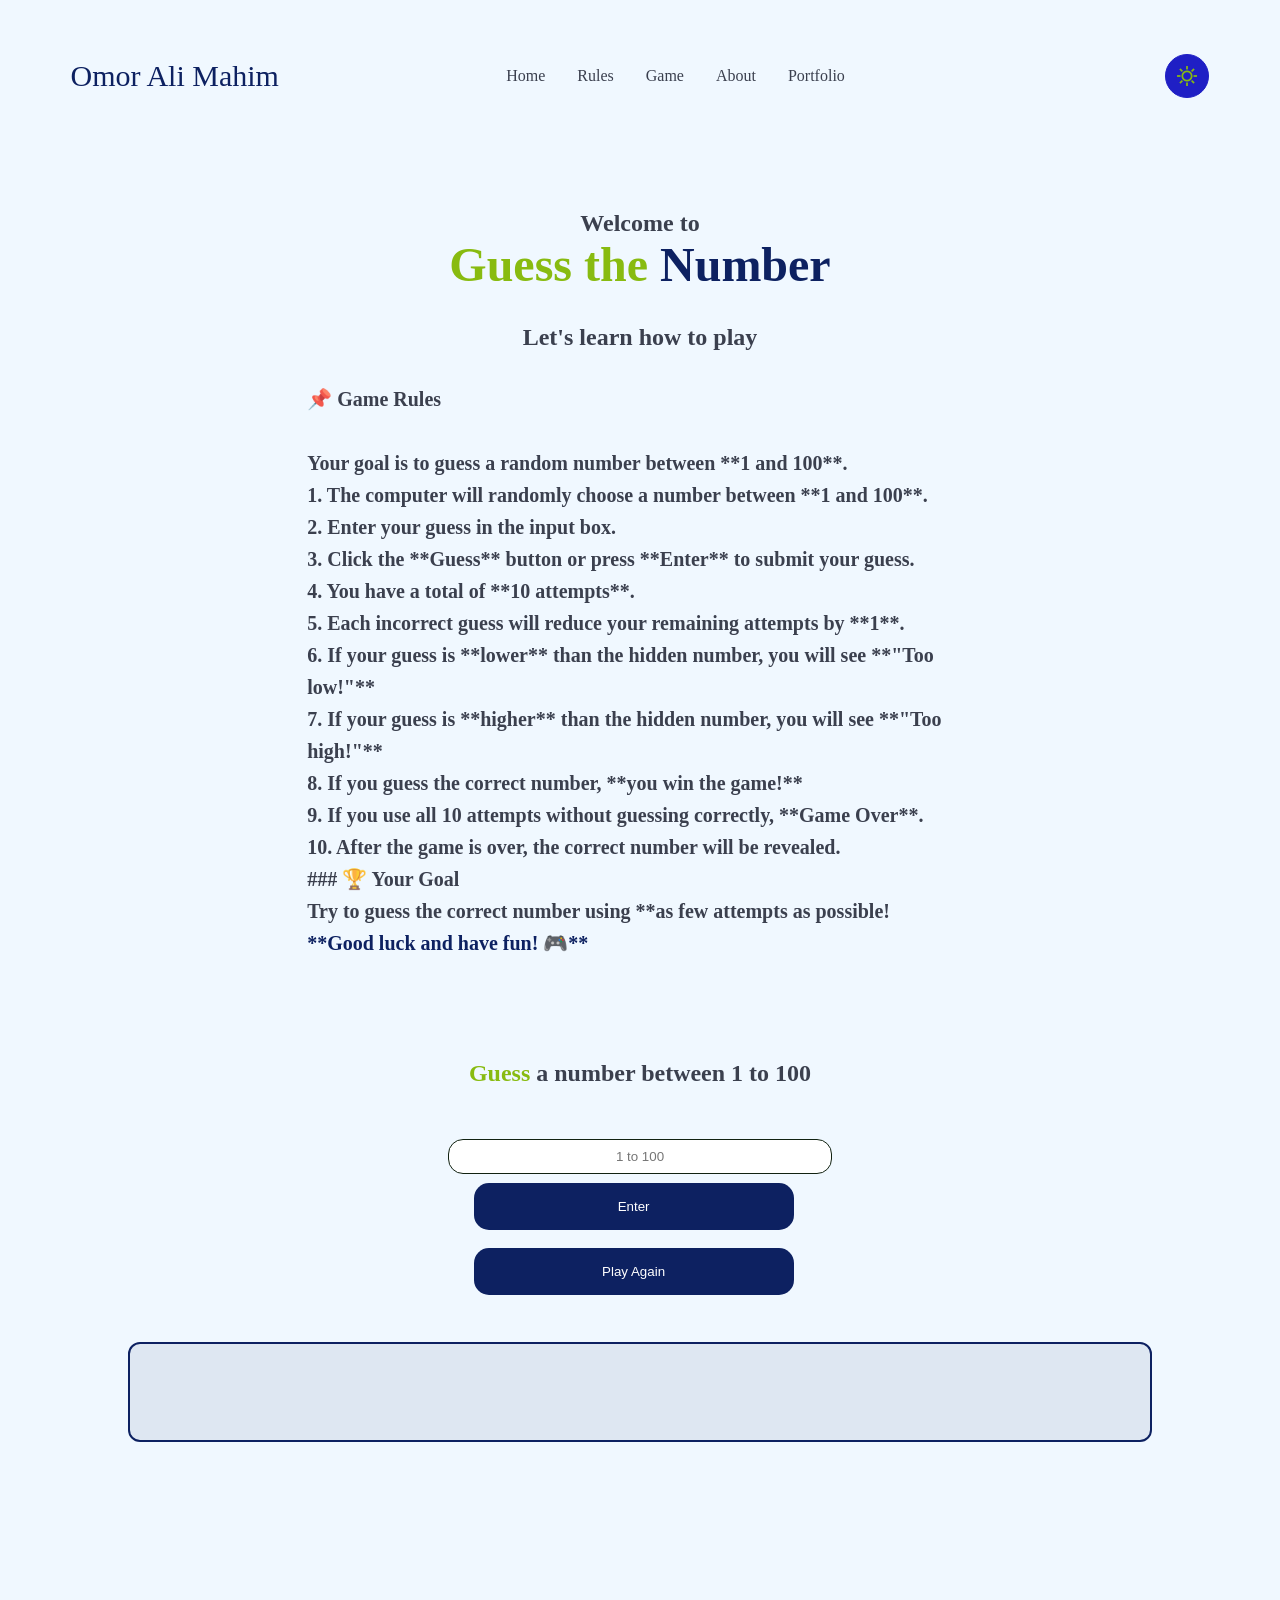
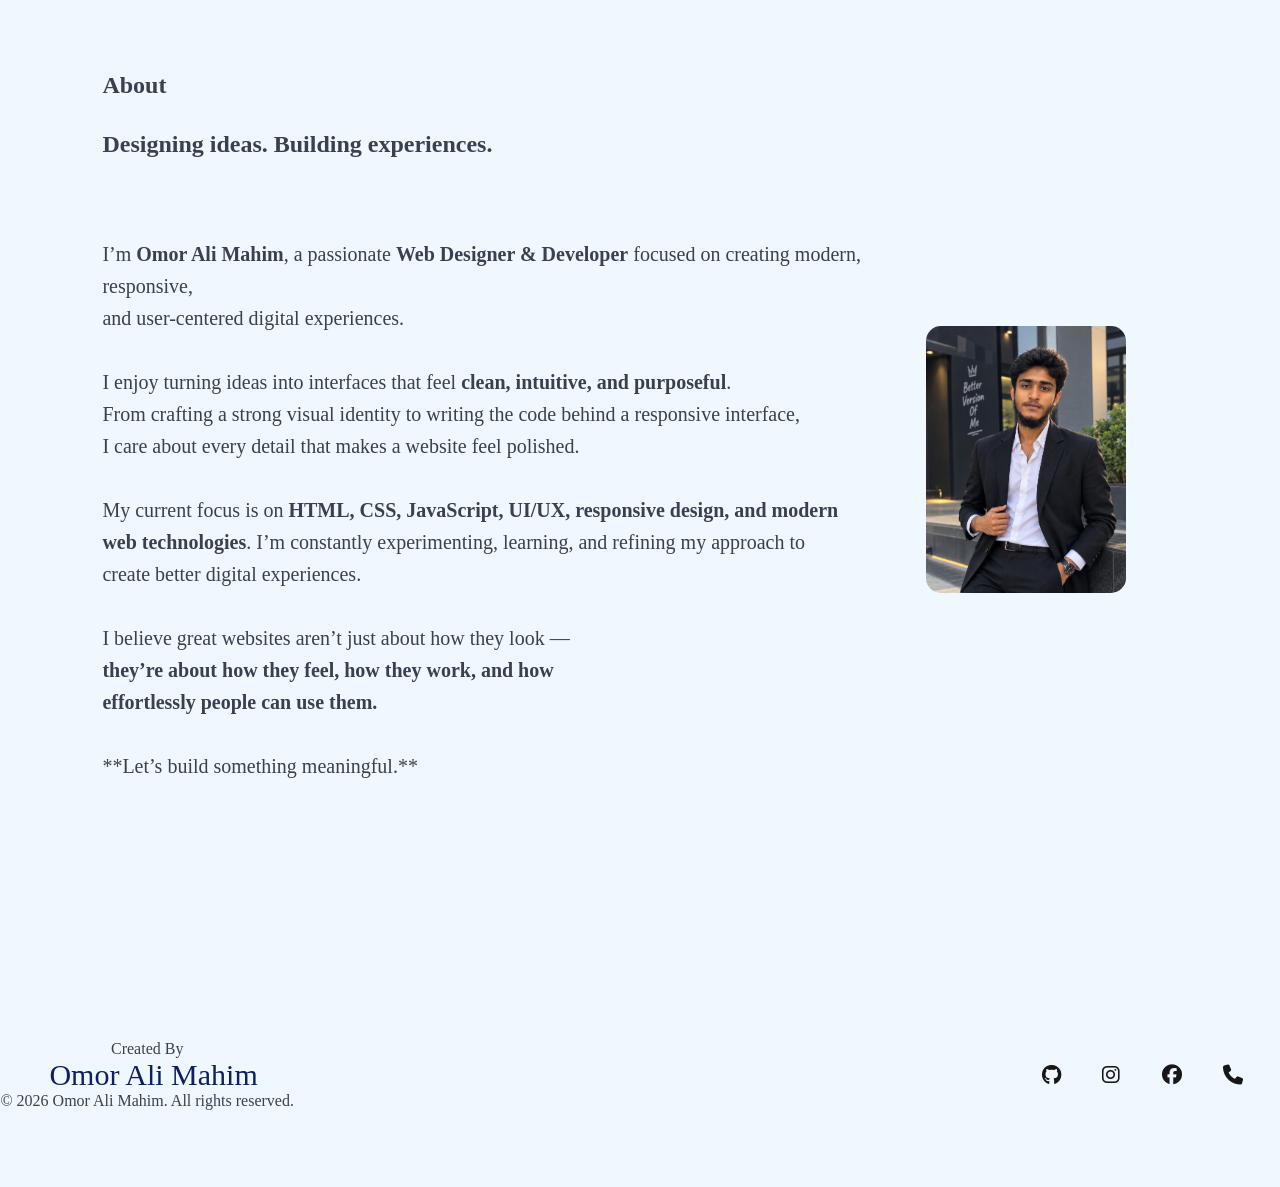
<file: Guess_the_number_Game/index.html>
<!doctype html>
<html lang="en">

    <head>
        <meta charset="UTF-8" />
        <meta name="viewport" content="width=device-width, initial-scale=1.0" />
        <title>Omor Ali Mahim | Guess the Number</title>
        <link rel="stylesheet"
            href="https://fonts.googleapis.com/css2?family=Material+Symbols+Outlined:opsz,wght,FILL,GRAD@24,300,0,-25&icon_names=sunny" />
        <link rel="stylesheet"
            href="https://fonts.googleapis.com/css2?family=Material+Symbols+Outlined:opsz,wght,FILL,GRAD@24,300,0,-25&icon_names=dark_mode" />
        <link rel="stylesheet"
            href="https://cdnjs.cloudflare.com/ajax/libs/font-awesome/6.4.0/css/all.min.css" />
        <link rel="stylesheet" href="./css/style.css" />
    </head>

    <body id="Home">
        <header class="navigation">
            <nav class="nav">
                <a href="https://omoralimahim-games.vercel.app/" class="Logo">Omor Ali Mahim</a>
                <div class="nav_item">
                    <a href="https://omoralimahim-games.vercel.app/">Home</a>
                    <a href="#rules">Rules</a>
                    <a href="#game2">Game</a>
                    <a href="#545">About</a>
                    <a href="https://omoralimahim.vercel.app/"
                        target="_blank">Portfolio</a>
                </div>
                <div>
                    <button id="theme_switch">
                        <span class="material-symbols-outlined sun">sunny</span>
                        <span
                            class="material-symbols-outlined moon">dark_mode</span>
                    </button>
                </div>
            </nav>
        </header>
        <section class="rule">
            <h1 id="rules" class="tc">Welcome to <div class="game_Name">Guess
                    the <span class="gn">Number</span></div></h1>
            <h2 class="tc">Let's learn how to play</h2>
            <h3 class="tr"> 📌 Game Rules</h3>
            <p class="tr">Your goal is to guess a random number between **1 and
                100**.<br>

                1. The computer will randomly choose a number between **1 and
                100**.<br>
                2. Enter your guess in the input box.<br>
                3. Click the **Guess** button or press **Enter** to submit your
                guess.<br>
                4. You have a total of **10 attempts**.<br>
                5. Each incorrect guess will reduce your remaining attempts by
                **1**.<br>
                6. If your guess is **lower** than the hidden number, you will
                see **"Too low!"**<br>
                7. If your guess is **higher** than the hidden number, you will
                see **"Too high!"**<br>
                8. If you guess the correct number, **you win the game!**<br>
                9. If you use all 10 attempts without guessing correctly,
                **Game Over**.<br>
                10. After the game is over, the correct number will be
                revealed.<br>

                ### 🏆 Your Goal<br>

                Try to guess the correct number using **as few attempts as
                possible!<br>

                <span id="game2">**Good luck and have fun! 🎮**</span>

            </p>
        </section>

        <section id="" class="Guess_the_number">
            <div class="guess_div">
                <h2 class="tc"><span>Guess</span> a number between 1 to 100</h2>
            </div>
            <div class="guess_div">
                <input id="userinput" type="number" placeholder="1 to 100" />
                <input class="input_btn" onclick="checkGuess()" type="button" value="Enter" />
                <button class="input_btn reset_btn" onclick="resetGame()">Play Again</button>
            </div>
            <div id="545" class="display"></div>
        </section>

        <section id="about">
            <div class="about_creator">
                <h1 class="tc2">About</h1>

                <h2 class="tc2">Designing ideas. Building experiences.</h2>
                
                <p class="tr2">

                    I’m <strong>Omor Ali Mahim</strong>, a passionate <strong>Web Designer & Developer</strong> focused on creating modern, responsive,
                    and user-centered digital experiences.

                    I enjoy turning ideas into interfaces that feel <strong>clean, intuitive, and purposeful</strong>. 
                    From crafting a strong visual identity to writing the code behind a responsive interface,
                    I care about every detail that makes a website feel polished.

                    My current focus is on <strong>HTML, CSS, JavaScript, UI/UX, responsive design, and modern 
                    web technologies</strong>. I’m constantly experimenting, learning, and refining my approach to
                    create better digital experiences.

                    I believe great websites aren’t just about how they look —
                    <strong>they’re about how they feel, how they work, and how
                    effortlessly people can use them.</strong>

                    **Let’s build something meaningful.**
                </p>
            </div>
            <div class="img"><img
                    src="./img/ChatGPT Image Aug 28, 2026, 10_17_53 PM.png"
                    alt="Omor Ali Mahim"></div>
        </section>
        <footer>
            <div class="credit">
                Created By<span class="Logo2">Omor Ali Mahim</span>
                <div class="copyright">© 2026 Omor Ali Mahim. All rights
                    reserved.</div>
            </div>
            <div class="info"></div>
            <div class="socials">
                <a href="https://github.com/OmorAliMahim" target="_blank"
                    data-tooltip="GitHub">
                    <i class="fa-brands fa-github"></i>
                </a>
                <a href="https://www.instagram.com/omoralimahim/"
                    target="_blank" data-tooltip="Instagram">
                    <i class="fa-brands fa-instagram"></i>
                </a>
                <a href="https://www.facebook.com/ms.omor.0.5" target="_blank"
                    data-tooltip="Facebook">
                    <i class="fa-brands fa-facebook"></i>
                </a>
                <a href="tel:+8801735599849" data-tooltip="Call Me">
                    <i class="fa-solid fa-phone"></i>
                </a>
            </div>
        </footer>
        <script src="./js/test.js"></script>
    </body>

</html>
</file>
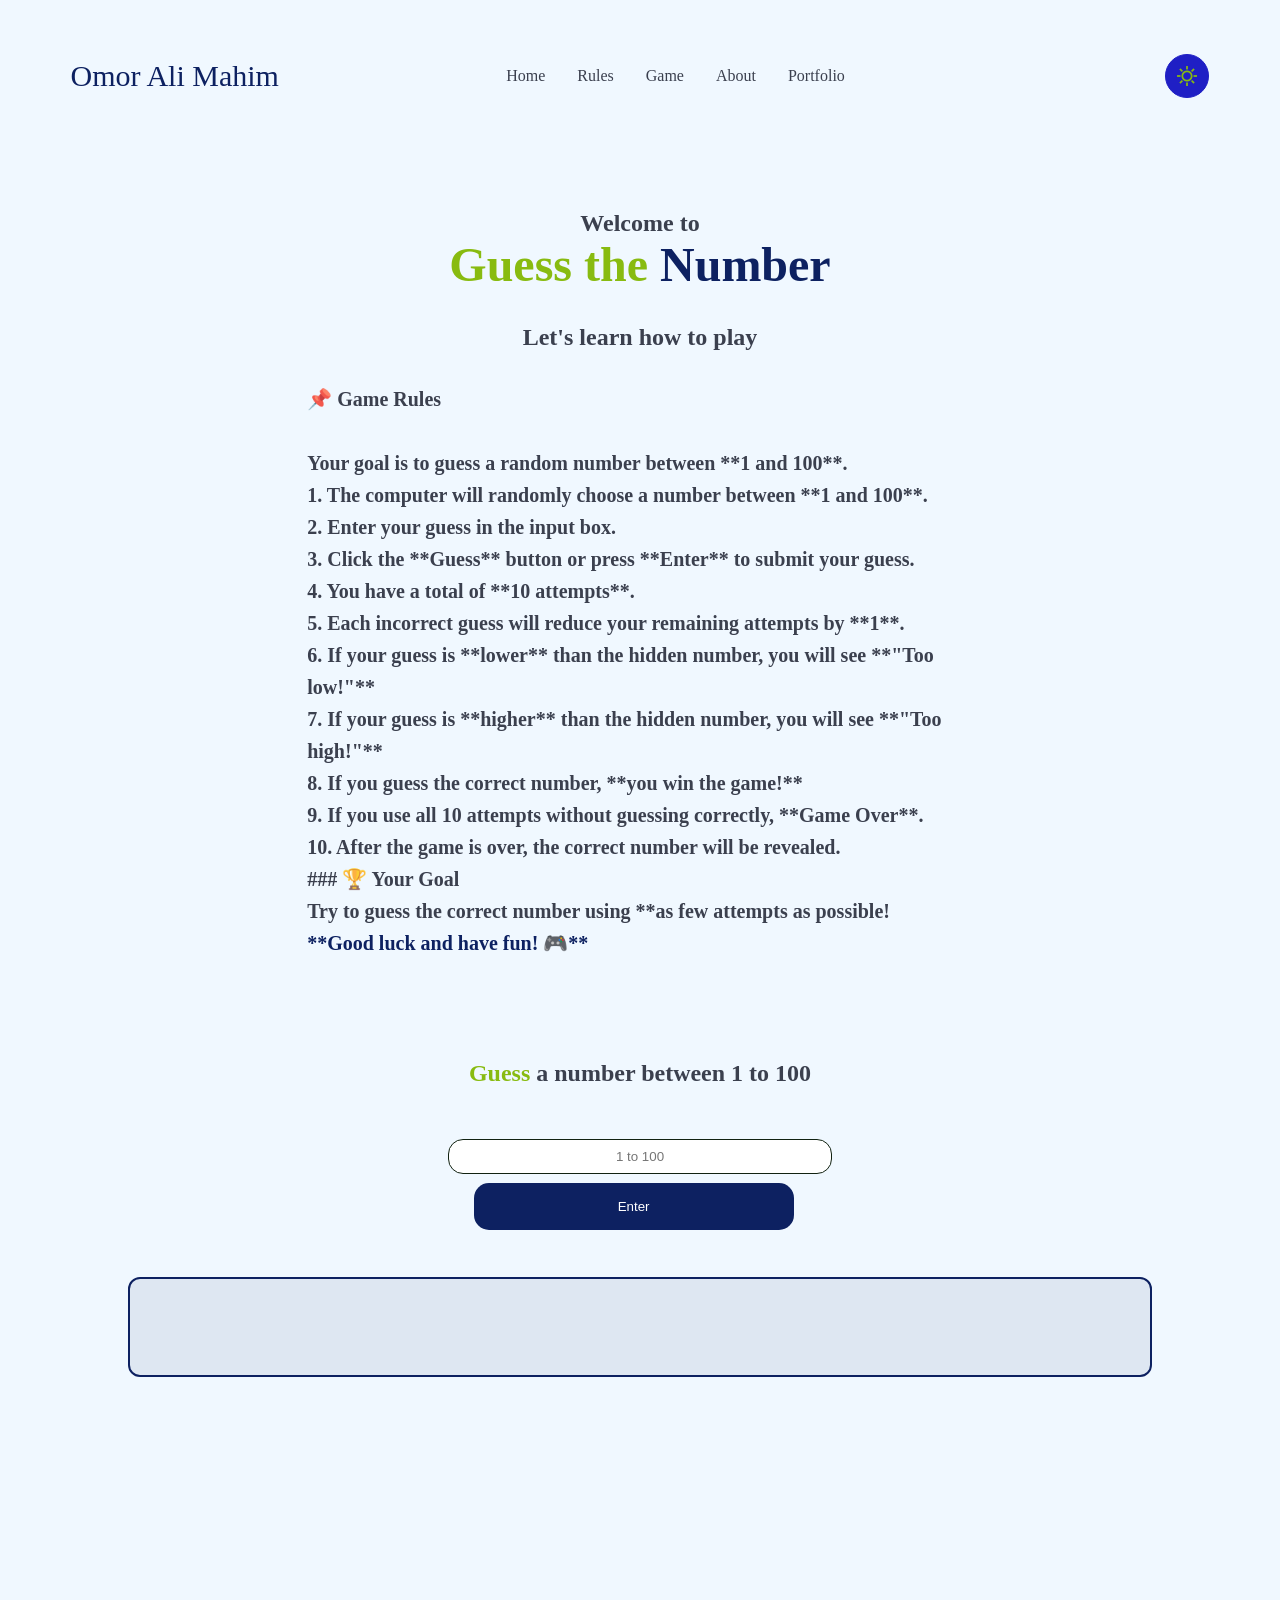
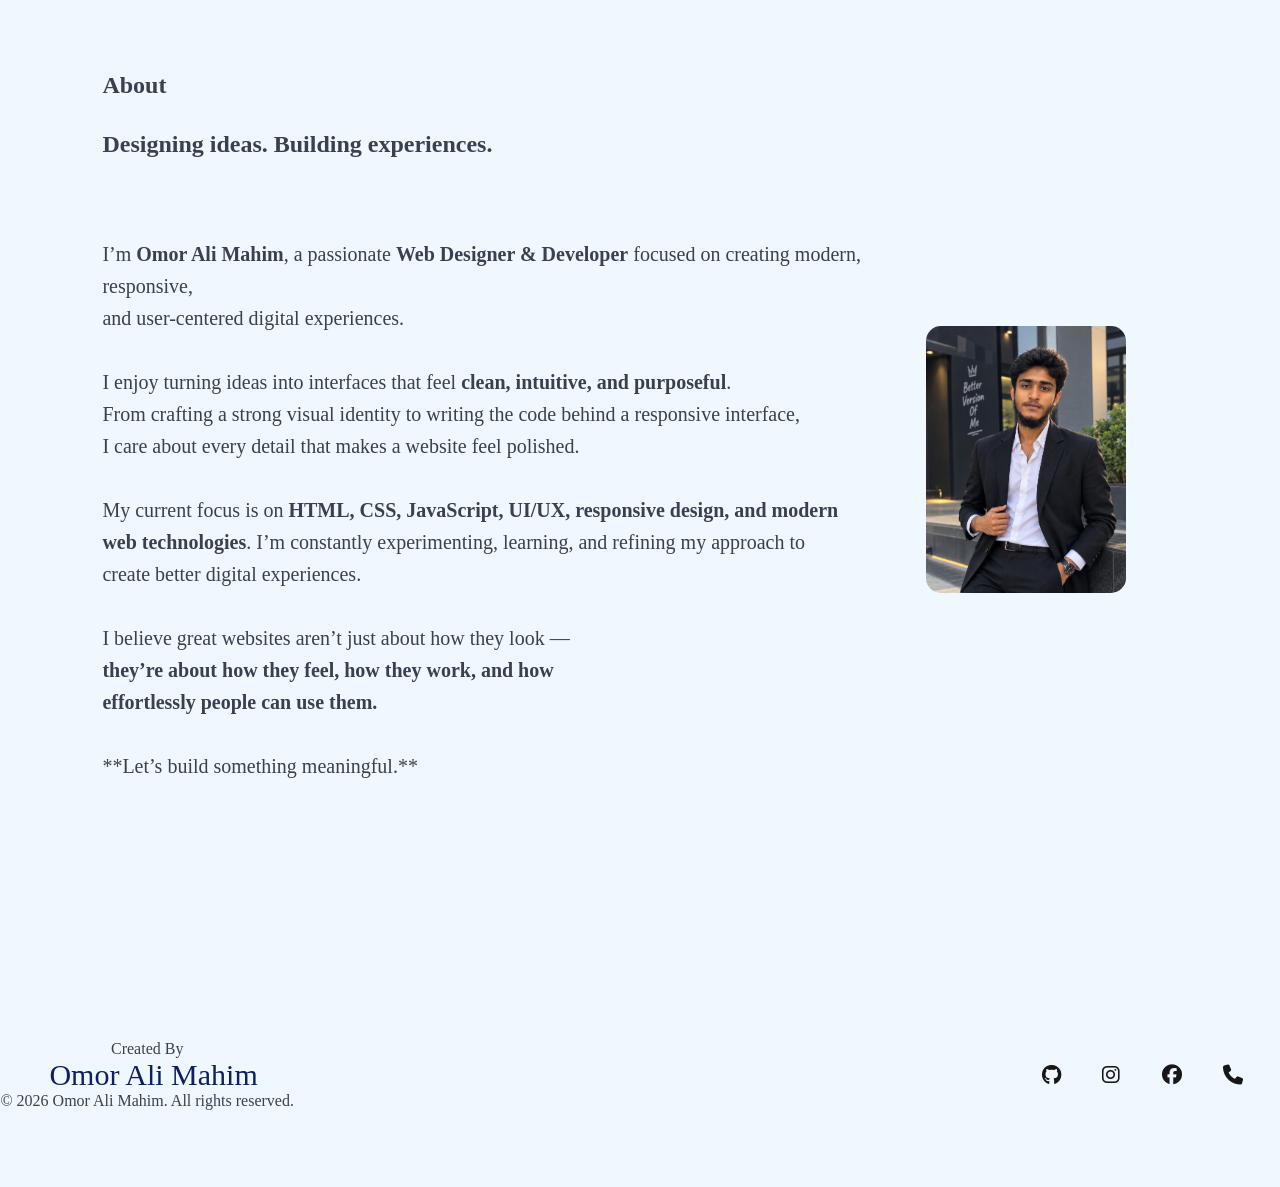
<file: Guess_the_number_Game/test.html>
<!doctype html>
<html lang="en">

    <head>
        <meta charset="UTF-8" />
        <meta name="viewport" content="width=device-width, initial-scale=1.0" />
        <title>Document</title>
        <link rel="stylesheet"
            href="https://fonts.googleapis.com/css2?family=Material+Symbols+Outlined:opsz,wght,FILL,GRAD@24,300,0,-25&icon_names=sunny" />
        <link rel="stylesheet"
            href="https://fonts.googleapis.com/css2?family=Material+Symbols+Outlined:opsz,wght,FILL,GRAD@24,300,0,-25&icon_names=dark_mode" />
        <link rel="stylesheet"
            href="https://cdnjs.cloudflare.com/ajax/libs/font-awesome/6.4.0/css/all.min.css" />
        <link rel="stylesheet" href="./css/style.css" />
    </head>

    <body id="Home">
        <header class="navigation">
            <nav class="nav">
                <div class="Logo">Omor Ali Mahim</div>
                <div class="nav_item">
                    <a href="#Home">Home</a>
                    <a href="#rules">Rules</a>
                    <a href="#game2">Game</a>
                    <a href="#about">About</a>
                    <a href="https://omoralimahim.vercel.app/"
                        target="_blank">Portfolio</a>
                </div>
                <div>
                    <button id="theme_switch">
                        <span class="material-symbols-outlined sun">sunny</span>
                        <span
                            class="material-symbols-outlined moon">dark_mode</span>
                    </button>
                </div>
            </nav>
        </header>
        <section class="rule">
            <h1 id="rules" class="tc">Welcome to <div class="game_Name">Guess
                    the <span class="gn">Number</span></div></h1>
            <h2 class="tc">Let's learn how to play</h2>
            <h3 class="tr"> 📌 Game Rules</h3>
            <p class="tr">Your goal is to guess a random number between **1 and
                100**.<br>

                1. The computer will randomly choose a number between **1 and
                100**.<br>
                2. Enter your guess in the input box.<br>
                3. Click the **Guess** button or press **Enter** to submit your
                guess.<br>
                4. You have a total of **10 attempts**.<br>
                5. Each incorrect guess will reduce your remaining attempts by
                **1**.<br>
                6. If your guess is **lower** than the hidden number, you will
                see **"Too low!"**<br>
                7. If your guess is **higher** than the hidden number, you will
                see **"Too high!"**<br>
                8. If you guess the correct number, **you win the game!**<br>
                9. If you use all 10 attempts without guessing correctly,
                **Game Over**.<br>
                10. After the game is over, the correct number will be
                revealed.<br>

                ### 🏆 Your Goal<br>

                Try to guess the correct number using **as few attempts as
                possible!<br>

                <span id="game2">**Good luck and have fun! 🎮**</span>

            </p>
        </section>

        <section id="" class="Guess_the_number">
            <div class="guess_div">
                <h2 class="tc"><span>Guess</span> a number between 1 to 100</h2>
            </div>
            <div class="guess_div">
                <input id="userinput" type="number" placeholder="1 to 100" />
                <input class="input_btn" onclick="checkGuess()" type="button"
                    value="Enter" />
            </div>
            <div class="display"></div>
        </section>

        <section id="about">
            <div class="about_creator">
                <h1 class="tc2">About</h1>

                <h2 class="tc2">Designing ideas. Building experiences.</h2>
                
                <p class="tr2">

                    I’m <strong>Omor Ali Mahim</strong>, a passionate <strong>Web Designer & Developer</strong> focused on creating modern, responsive,
                    and user-centered digital experiences.

                    I enjoy turning ideas into interfaces that feel <strong>clean, intuitive, and purposeful</strong>. 
                    From crafting a strong visual identity to writing the code behind a responsive interface,
                    I care about every detail that makes a website feel polished.

                    My current focus is on <strong>HTML, CSS, JavaScript, UI/UX, responsive design, and modern 
                    web technologies</strong>. I’m constantly experimenting, learning, and refining my approach to
                    create better digital experiences.

                    I believe great websites aren’t just about how they look —
                    <strong>they’re about how they feel, how they work, and how
                    effortlessly people can use them.</strong>

                    **Let’s build something meaningful.**
                </p>
            </div>
            <div class="img"><img
                    src="./img/ChatGPT Image Aug 28, 2026, 10_17_53 PM.png"
                    alt="Omor Ali Mahim"></div>
        </section>
        <footer>
            <div class="credit">
                Created By<span class="Logo2">Omor Ali Mahim</span>
                <div class="copyright">© 2026 Omor Ali Mahim. All rights
                    reserved.</div>
            </div>
            <div class="info"></div>
            <div class="socials">
                <a href="https://github.com/OmorAliMahim" target="_blank"
                    data-tooltip="GitHub">
                    <i class="fa-brands fa-github"></i>
                </a>
                <a href="https://www.instagram.com/omoralimahim/"
                    target="_blank" data-tooltip="Instagram">
                    <i class="fa-brands fa-instagram"></i>
                </a>
                <a href="https://www.facebook.com/ms.omor.0.5" target="_blank"
                    data-tooltip="Facebook">
                    <i class="fa-brands fa-facebook"></i>
                </a>
                <a href="tel:+8801735599849" data-tooltip="Call Me">
                    <i class="fa-solid fa-phone"></i>
                </a>
            </div>
        </footer>
        <script src="./js/test.js"></script>
    </body>

</html>
</file>
<file: Guess_the_number_Game/css/style.css>
/* Desktop - default styles */
* {
    padding: 0;
    margin: 0;
    box-sizing: border-box;
}

:root {
    --theme-color: #0d2161;
    --theme-bg: #f0f8ff;
    --btn: rgb(31, 31, 197);
    --socials: #181717;
    --text-color: rgba(34, 38, 54, 0.884);
    --display: rgba(13, 33, 97, 0.08);
    --btn-bg: #0d2161;
}

body {
    background-color: var(--theme-bg);
    max-width: 100%;
    overflow-x: hidden;
}

#mobile_theme_switch {
    display: none;
}

.dark {
    --btn-bg: rgb(31, 31, 197);
    --theme-color: #f0f8ff !important;
    --theme-bg: #0d2161;
    --btn: rgb(85, 85, 212);
    --socials: #f0f8ff;
    --socials-hover: #121;
    --text-color: #f0f8ff;
    --display: rgba(255, 255, 255, 0.08);
}

.rule {
    margin: 4vw;
}

a{
    text-decoration: none;
}

.navigation {
    padding: 5vh;
    position: sticky;
    top: 0;
    z-index: 1000;
    background-color: var(--theme-bg);
}

.nav {
    display: flex;
    justify-content: space-between;
    align-items: center;
    margin-top: 1vh;
}

.Logo {
    color: var(--theme-color);
    font-size: 30px;
    margin-left: 2vw;
}

.Logo2 {
    color: var(--theme-color);
    font-size: 30px;
    margin-left: 1vw;
}

.nav_item {
    display: flex;
    justify-content: space-between;
    margin-right: 9rem;
    width: 25vw;
}

.nav_item a {
    text-align: center;
    text-decoration: none;
    color: var(--text-color);
    padding: .5rem 1rem;

    border-radius: 15px;
    display: flex
}

.nav_item a:hover {

    box-shadow: 0 2px 3px #181717;
    transition: 0.5s ease;
}

.sun {
    font-size: 22px;
}

.moon {
    font-size: 22px;
}

.moon {
    display: none;
}


.dark #theme_switch .moon {
    display: block;
}

.dark #theme_switch .sun {
    display: none;
}

.dark #theme_switch:hover .sun {
    display: block;
    transition: 0.5s ease-in;
}

.dark #theme_switch:hover .moon {
    display: none;
    transition: 0.5s ease-out;
}

#theme_switch:hover .moon {
    display: block;
    transition: 0.5s ease-in;
}

#theme_switch:hover .sun {
    display: none;
    transition: 0.5s ease-out;
}

#theme_switch {
    display: flex;
    padding: 10px 10px;
    background-color: var(--btn);
    border-radius: 50%;
    border: 1px solid var(--btn);
    margin-right: 2vw;
    color: var(--theme-color);
}

#theme_switch:hover {
    cursor: pointer;
}

span {
    color: rgb(136, 187, 16);
}

.tc2 {
    text-align: start;
    color: var(--text-color);
    padding: 1rem 0;
}
.tc {
    text-align: center;
    color: var(--text-color);
    padding: 1rem 0;
}

.tr {
    text-align: left;
    font-size: 20px;
    color: var(--text-color);
    padding: 1rem 0;
    margin: 0 20vw;
    line-height: 2rem;
    font-weight: 600;
}

.tr2 {
    text-align: left;
    font-size: 20px;
    color: var(--text-color);
    /* padding: 1rem 0;
    margin: 0 20vw; */
    line-height: 2rem;
    font-weight: 200;
    white-space: pre-line;

}

#game2{
    color: var(--theme-color);
}

.game_Name {
    color: rgb(136, 187, 16);
    font-size: 3rem;
}

.gn {
    color: var(--theme-color);
}

.Guess_the_number {
    width: 100%;
    height: 50vh;
    display: flex;
    flex-direction: column;
    color: var(--theme-color);
}

.guess_div {
    margin: 2vh 23vw;
    display: flex;
    flex-direction: column;
    justify-content: center;
}

#userinput {
    border: 1px solid #121;
    margin: 0 12vw;
    padding: 1vh 0;
    border-radius: 15px;
    text-align: center;
    outline: none;
    -moz-appearance: textfield;
    appearance: textfield;
}

#userinput::-webkit-inner-spin-button,
#userinput::-webkit-outer-spin-button {
    -webkit-appearance: none;
    margin: 0;
}

#userinput::placeholder {
    text-align: center;
}

.input_btn {
    background-color: var(--btn-bg);
    color: white;
    border-radius: 15px;
    width: 25vw;
    margin: 1vh 14vw;
    border: none;
    padding: 1rem;
}

.display {
    width: 50vw;
    height: 100px;
    border: 1px solid var(--theme-color);
    background-color: var(--theme-color);
    border-radius: 5px;
    margin-left: 25vw;

    margin: 20px 10vw;
    padding: 15px 10px;
    width: 80%;
    min-height: 25px;

    display: flex;
    justify-content: center;
    align-items: center;

    background: var(--display);
    border: 2px solid var(--theme-color);
    border-radius: 12px;

    color: var(--theme-color);
    font-size: 18px;
    font-weight: 600;
    text-align: center;

    transition: 0.3s ease;
}

#about {
    margin: 20vh 8vw;
    display: flex;
    justify-content: space-between;
    width: 80vw;
    align-items: center;
}

img {
    display: flex;
    align-self: end;
    align-self: center;
    width: 200px;
    margin-top: 5rem;
    border-radius: 15px;
}

footer {
    display: flex;
    justify-content: space-between;
    height: 25vh;
}

.credit {
    width: 23vw;
    display: flex;
    flex-direction: column;
    text-align: center;
    align-self: center;
    align-items: center;
    color: var(--text-color);
}

/* Social Media Tooltip Tag */
.socials {
    display: flex;
    gap: 1.2rem;
    align-items: center;
    margin-right: 2vw;
}

.socials a {
    position: relative;
    color: var(--socials);
    font-size: 1.25rem;
    text-decoration: none;
    transition: color 0.3s ease, transform 0.3s ease;
    display: inline-flex;
    align-items: center;
    justify-content: center;
    margin: 0 .7rem;
}

/* Hover Effect on Icon */
.socials a:hover {
    color: var(--theme-color);
    transform: translateY(-3px);
}

/* Tooltip Tag Box (Pseudo-element) */
.socials a::after {
    content: attr(data-tooltip);
    position: absolute;
    bottom: 135%;
    left: 50%;
    transform: translateX(-50%) translateY(6px);
    background-color: var(--surface-color);
    color: var(--text-primary);
    border: 1px solid var(--border-color);
    padding: 0.3rem 0.6rem;
    font-size: 0.75rem;
    font-weight: 500;
    border-radius: 6px;
    white-space: nowrap;
    box-shadow: 0 4px 12px rgba(0, 0, 0, 0.25);
    opacity: 0;
    visibility: hidden;
    pointer-events: none;
    transition: all 0.25s cubic-bezier(0.4, 0, 0.2, 1);
}

.socials a::before {
    content: '';
    position: absolute;
    bottom: 110%;
    left: 50%;
    transform: translateX(-50%) translateY(6px);
    border-width: 5px;
    border-color: var(--border-color) transparent transparent transparent;
    opacity: 0;
    visibility: hidden;
    pointer-events: none;
    transition: all 0.25s cubic-bezier(0.4, 0, 0.2, 1);
}

.socials a:hover::after,
.socials a:hover::before {
    opacity: 1;
    visibility: visible;
    transform: translateX(-50%) translateY(0);
}

/* =========================
   TABLET
========================= */

@media (max-width: 1024px) {

    /* Navigation */
    .navigation {
        padding: 3vh 3vw;
    }

    .nav {
        margin-top: 1vh;
    }

    .Logo {
        font-size: 26px;
        margin-left: 1vw;
    }

    .nav_item {
        width: auto;
        margin-right: 3rem;
        gap: 0.5rem;
    }

    .nav_item a {
        padding: 0.5rem 0.7rem;
    }

    /* Rules */
    .rule {
        margin: 4vw;
    }

    .tr {
        margin: 0 8vw;
        font-size: 18px;
        line-height: 1.8rem;
    }

    .game_Name {
        font-size: 2.5rem;
    }

    /* Game */
    .Guess_the_number {
        width: 100%;
        height: auto;
        padding: 5vh 5vw;
    }

    .guess_div {
        margin: 2vh auto;
        width: 80%;
    }

    #userinput {
        margin: 0;
        width: 100%;
    }

    .input_btn {
        width: 60%;
        margin: 1vh auto;
    }

    .display {
        width: 80%;
        margin: 20px auto;
    }

    /* About */
    #about {
        margin: 10vh auto;
        width: 85%;
        gap: 5vw;
    }

    .tr2 {
        font-size: 18px;
        line-height: 1.8rem;
    }

    img {
        width: 180px;
    }

    /* Footer */
    footer {
        height: auto;
        padding: 5vh 5vw;
        gap: 3rem;
    }

    .credit {
        width: auto;
    }
}


/* =========================
   MOBILE
========================= */

@media (max-width: 768px) {

    body {
        width: 100%;
        max-width: 100%;
        overflow-x: hidden;
    }

    .navigation {
        padding: 2vh 4vw;
        position: sticky;
        top: 0;
        z-index: 1000;
    }

    .nav {
        margin-top: 0;
        position: relative;
    }

    .Logo {
        font-size: 22px;
        margin-left: 0;
    }

    /* =========================
       MOBILE 3-DOT BUTTON
       ========================= */

    #theme_switch {
        margin-right: 0;
        padding: 0;
        width: 30px;
        height: 35px;
        justify-content: center;
        align-items: center;
        position: relative;

        background: transparent;
        border: none;
        box-shadow: none;
    }

    #theme_switch .sun,
    #theme_switch .moon {
        display: none !important;
    }

    #theme_switch::before {
        content: "⋮";
        font-size: 28px;
        line-height: 20px;
        color:  var(--theme-color);
        position: absolute;
        top: 5px;
        left: 50%;
        transform: translateX(-50%);
    }

    /* =========================
       MOBILE DROPDOWN MENU
       ========================= */

    .nav_item {
        display: none;
        position: absolute;
        top: calc(100% + 10px);
        right: 0;
        width: 180px;
        margin: 0;
        padding: 10px;
        flex-direction: column;
        gap: 5px;

        background-color: var(--theme-bg);
        border: 1px solid var(--theme-color);
        border-radius: 12px;

        box-shadow: 0 8px 25px rgba(0, 0, 0, 0.15);
    }

    .nav_item.active {
        display: flex;
    }

    .nav_item a {
        width: 100%;
        justify-content: flex-start;
        padding: 10px 12px;
        border-radius: 8px;
    }

    .nav_item a:hover {
        box-shadow: none;
        background-color: var(--display);
    }

    /* =========================
       THEME BUTTON INSIDE MENU
       ========================= */

    #mobile_theme_switch {
        display: flex;
        width: 100%;
        min-height: 40px;
        justify-content: flex-start;
        align-items: center;

        padding: 10px 12px;
        margin: 0;

        border: none;
        border-radius: 8px;
        background: transparent;

        color: var(--text-color);
        cursor: pointer;
    }

    #mobile_theme_switch:hover {
        background-color: var(--display);
    }

    #mobile_theme_switch .sun,
    #mobile_theme_switch .moon {
        font-size: 20px;
        color: var(--theme-color);
    }

    /* =========================
       REST OF MOBILE CSS
       ========================= */

    .rule {
        margin: 6vh 6vw;
    }

    .rule h1 {
        font-size: 26px;
    }

    .rule h2 {
        font-size: 20px;
    }

    .game_Name {
        font-size: 2rem;
        margin-top: 5px;
    }

    .tr {
        margin: 0;
        font-size: 16px;
        line-height: 1.7rem;
    }

    .rule p {
        text-align: left;
    }

    .Guess_the_number {
        width: 100%;
        height: auto;
        padding: 5vh 6vw;
    }

    .guess_div {
        width: 100%;
        margin: 2vh 0;
    }

    .guess_div h2 {
        font-size: 21px;
        line-height: 1.5;
    }

    #userinput {
        width: 100%;
        margin: 0;
        padding: 12px 10px;
        font-size: 16px;
    }

    .input_btn {
        width: 70%;
        margin: 15px auto;
        padding: 12px;
        font-size: 16px;
    }

    .display {
        width: 100%;
        margin: 20px 0;
        min-height: 60px;
        font-size: 16px;
    }

    #about {
        width: 88%;
        margin: 8vh auto;
        display: flex;
        flex-direction: column;
        gap: 3vh;
        align-items: center;
    }

    .about_creator {
        width: 100%;
    }

    .about_creator h1 {
        font-size: 30px;
    }

    .about_creator h2 {
        font-size: 20px;
        line-height: 1.5;
    }

    .tr2 {
        font-size: 16px;
        line-height: 1.7rem;
        text-align: left;
    }

    img {
        width: 160px;
        margin-top: 1rem;
    }

    footer {
        height: auto;
        padding: 5vh 6vw;
        display: flex;
        flex-direction: column;
        align-items: center;
        gap: 2rem;
        text-align: center;
    }

    .credit {
        width: 100%;
    }

    .Logo2 {
        font-size: 24px;
        margin-left: 0;
        margin-top: 5px;
    }

    .copyright {
        font-size: 14px;
        margin-top: 8px;
    }

    .socials {
        margin-right: 0;
        gap: 0.5rem;
    }

    .socials a {
        margin: 0 0.5rem;
        font-size: 1.2rem;
    }
}


/* =========================
   SMALL PHONE
========================= */

@media (max-width: 480px) {

    .Logo {
        font-size: 19px;
    }

    #theme_switch {
        padding: 7px;
    }

    .rule {
        margin: 5vh 5vw;
    }

    .rule h1 {
        font-size: 23px;
    }

    .game_Name {
        font-size: 1.7rem;
    }

    .tr {
        font-size: 15px;
        line-height: 1.6rem;
    }

    .guess_div h2 {
        font-size: 18px;
    }

    .input_btn {
        width: 80%;
    }

    .display {
        font-size: 15px;
    }

    img {
        width: 140px;
    }

    .about_creator h1 {
        font-size: 27px;
    }

    .about_creator h2 {
        font-size: 18px;
    }

    .tr2 {
        font-size: 15px;
    }
}
</file>
